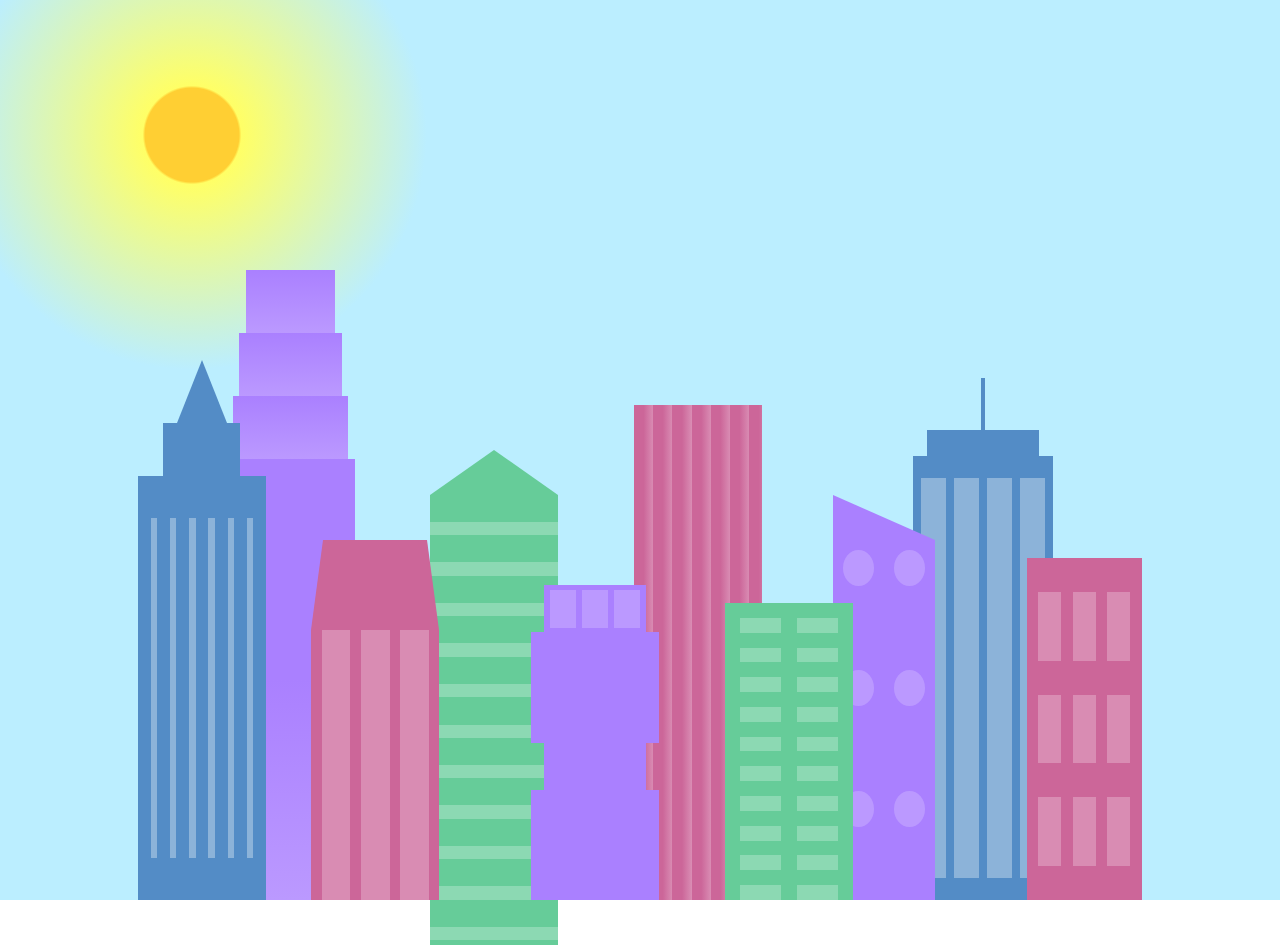
<file: CitySkyline/index.html>
<!DOCTYPE html>
<html>    
  <head>
    <title>City Skyline</title>
    <link href="css/style.css" rel="stylesheet" type="text/css" />   
  </head>

  <body>
    <div class="background-buildings sky">
      <div></div>
      <div></div>
      <div class="bb1 building-wrap">
        <div class="bb1a bb1-window"></div>
        <div class="bb1b bb1-window"></div>
        <div class="bb1c bb1-window"></div>
        <div class="bb1d"></div>
      </div>
      <div class="bb2">
        <div class="bb2a"></div>
        <div class="bb2b"></div>
      </div>
      <div class="bb3"></div>
      <div></div>
      <div class="bb4 building-wrap">
        <div class="bb4a"></div>
        <div class="bb4b"></div>
        <div class="bb4c window-wrap">
          <div class="bb4-window"></div>
          <div class="bb4-window"></div>
          <div class="bb4-window"></div>
          <div class="bb4-window"></div>
        </div>
      </div>
      <div></div>
      <div></div>
    </div>

    <div class="foreground-buildings">
      <div></div>
      <div></div>
      <div class="fb1 building-wrap">
        <div class="fb1a"></div>
        <div class="fb1b"></div>
        <div class="fb1c"></div>
      </div>
      <div class="fb2">
        <div class="fb2a"></div>
        <div class="fb2b window-wrap">
          <div class="fb2-window"></div>
          <div class="fb2-window"></div>
          <div class="fb2-window"></div>
        </div>
      </div>
      <div></div>
      <div class="fb3 building-wrap">
        <div class="fb3a window-wrap">
          <div class="fb3-window"></div>
          <div class="fb3-window"></div>
          <div class="fb3-window"></div>
        </div>
        <div class="fb3b"></div>
        <div class="fb3a"></div>
        <div class="fb3b"></div>
      </div>
      <div class="fb4">
        <div class="fb4a"></div>
        <div class="fb4b">
          <div class="fb4-window"></div>
          <div class="fb4-window"></div>
          <div class="fb4-window"></div>
          <div class="fb4-window"></div>
          <div class="fb4-window"></div>
          <div class="fb4-window"></div>
        </div>
      </div>
      <div class="fb5"></div>
      <div class="fb6"></div>
      <div></div>
      <div></div>
    </div>
  </body>
</html>
</file>
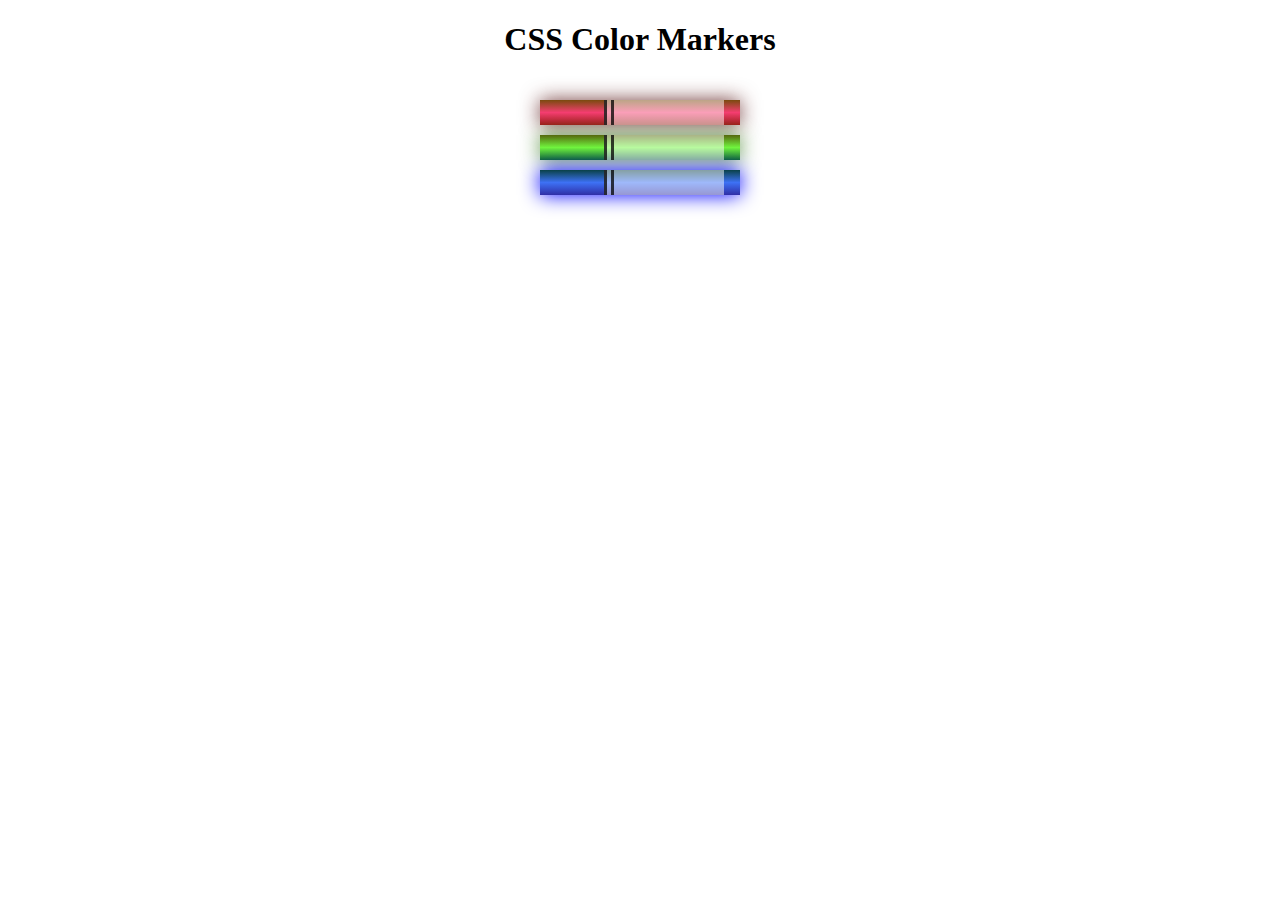
<file: CSSColorMarkers/index.html>
<!DOCTYPE html>
<html>
  <head>
    <meta charset="utf-8">
    <meta name="viewport" content="width=device-width, initial-scale=1.0">
    <title>Colored Markers</title>
    <link rel="stylesheet" type="text/css" href="css/styles.css">
  </head>
  <body>
    <h1>CSS Color Markers</h1>
    <div class="container">
      <div class="marker red">
        <div class="cap"></div>
        <div class="sleeve"></div>
      </div>
      <div class="marker green">
        <div class="cap"></div>
        <div class="sleeve"></div>
      </div>
      <div class="marker blue">
        <div class="cap"></div>
        <div class="sleeve"></div>
      </div>
    </div>
  </body>
</html>
</file>
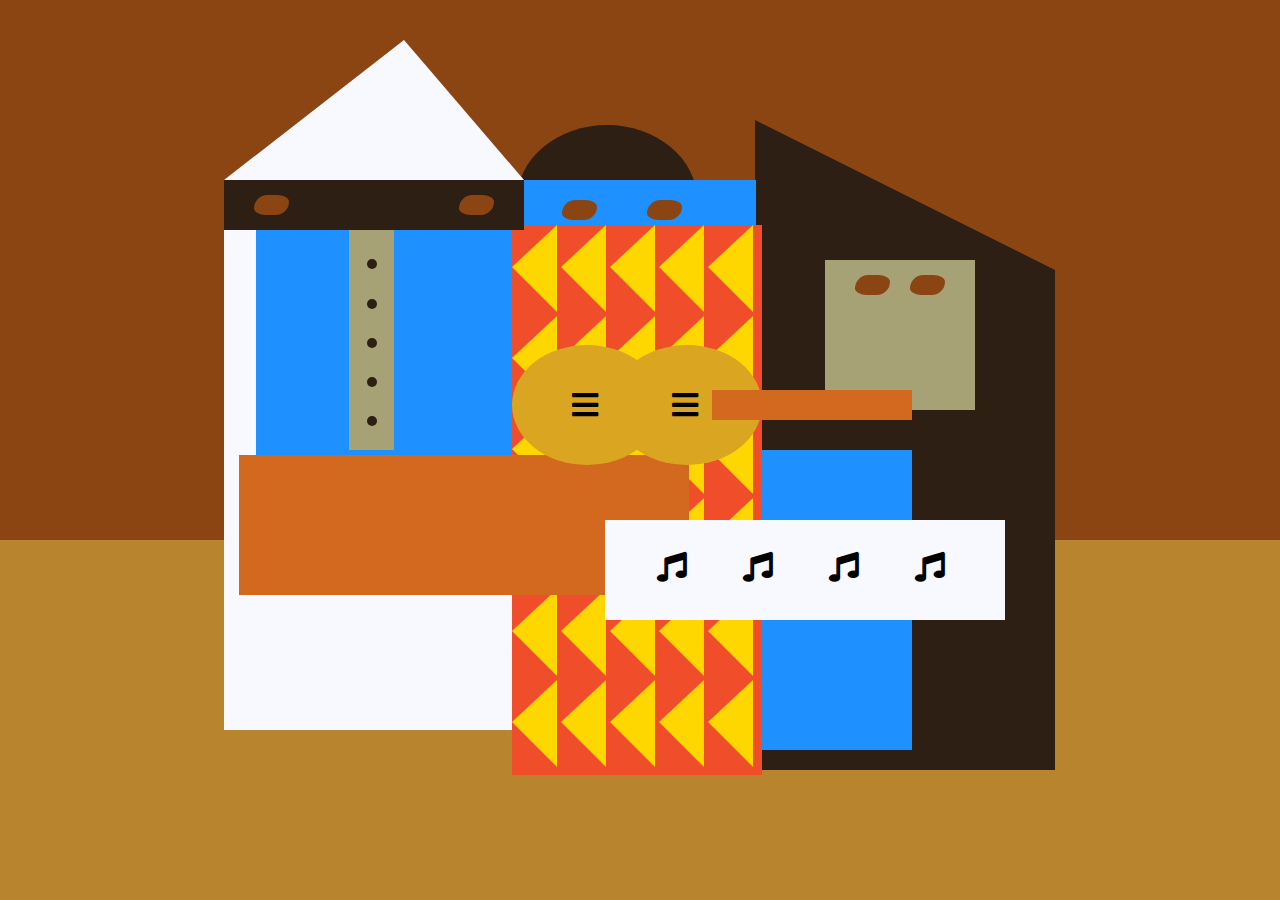
<file: PicassoPainting/index.html>
<!DOCTYPE html>
<html>
  <head>
    <meta charset="utf-8">
    <title>Picasso Painting</title>
    <link rel="stylesheet" type="text/css" href="css/styles.css" />
    <link rel="stylesheet" href="https://use.fontawesome.com/releases/v5.8.2/css/all.css">
  </head>
  <body>
    <div id="back-wall"></div>
        <div class="characters">
          <div id="offwhite-character">
            <div id="white-hat"></div>
            <div id="black-mask">
              <div class="eyes left"></div>
              <div class="eyes right"></div>
            </div>
            <div id="gray-instrument">
              <div class="black-dot"></div>
              <div class="black-dot"></div>
              <div class="black-dot"></div>
              <div class="black-dot"></div>
              <div class="black-dot"></div>
            </div>
            <div id="tan-table"></div>
          </div>
          <div id="black-character">
            <div id="black-hat"></div>
            <div id="gray-mask">
              <div class="eyes left"></div>
              <div class="eyes right"></div>
            </div>
            <div id="white-paper">
              <i class="fas fa-music"></i>
              <i class="fas fa-music"></i>
              <i class="fas fa-music"></i>
              <i class="fas fa-music"></i>
            </div>
          </div>
          <div class="blue" id="blue-left"></div>
          <div class="blue" id="blue-right"></div>
          <div id="orange-character">
            <div id="black-round-hat"></div>
            <div id="eyes-div">
              <div class="eyes left"></div>
              <div class="eyes right"></div>
            </div>
            <div id="triangles">
              <div class="triangle"></div>
              <div class="triangle"></div>
              <div class="triangle"></div>
              <div class="triangle"></div>
              <div class="triangle"></div>
              <div class="triangle"></div>
              <div class="triangle"></div>
              <div class="triangle"></div>
              <div class="triangle"></div>
              <div class="triangle"></div>
              <div class="triangle"></div>
              <div class="triangle"></div>
              <div class="triangle"></div>
              <div class="triangle"></div>
              <div class="triangle"></div>
              <div class="triangle"></div>
              <div class="triangle"></div>
              <div class="triangle"></div>
              <div class="triangle"></div>
              <div class="triangle"></div>
              <div class="triangle"></div>
              <div class="triangle"></div>
              <div class="triangle"></div>
              <div class="triangle"></div>
              <div class="triangle"></div>
              <div class="triangle"></div>
              <div class="triangle"></div>
              <div class="triangle"></div>
              <div class="triangle"></div>
              <div class="triangle"></div>
            </div>
            <div id="guitar">
              <div class="guitar" id="guitar-left">
                <i class="fas fa-bars"></i>
              </div>
              <div class="guitar" id="guitar-right">
                <i class="fas fa-bars"></i>
              </div>
              <div id="guitar-neck"></div>
            </div>
          </div>
        </div>
  </body>
</html>
</file>
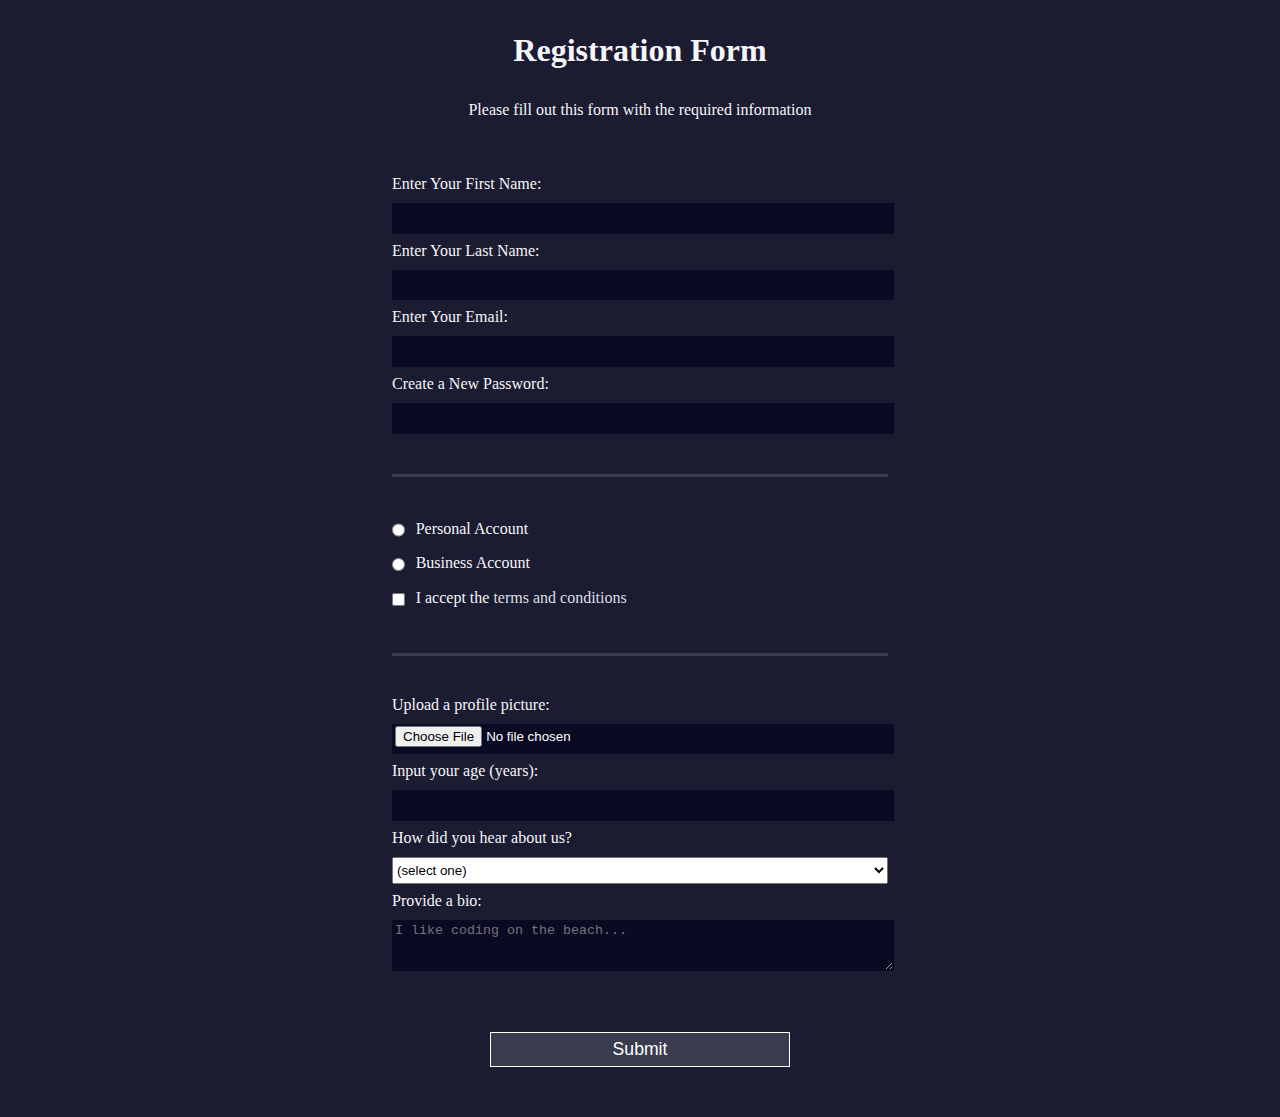
<file: RegistrationForm/index.html>
<!DOCTYPE html>
<html>
  <head>
    <title>Registration Form</title>
	  <link rel="stylesheet" type="text/css" href="css/styles.css" />
  </head>
  <body>
    <h1>Registration Form</h1>
    <p>Please fill out this form with the required information</p>
    <form action='https://register-demo.freecodecamp.org'>
      <fieldset>
        <label>Enter Your First Name: <input type="text" name="first-name" required /></label>
        <label>Enter Your Last Name: <input type="text" name="last-name" required /></label>
        <label>Enter Your Email: <input type="email" name="email" required /></label>
        <label>Create a New Password: <input type="password" name="password" pattern="[a-z0-5]{8,}" required /></label>
      </fieldset>
      <fieldset>
        <label><input type="radio" name="account-type" class="inline" /> Personal Account</label>
        <label><input type="radio" name="account-type" class="inline" /> Business Account</label>
        <label>
          <input type="checkbox" name="terms" class="inline" required /> I accept the <a href="https://www.freecodecamp.org/news/terms-of-service/">terms and conditions</a>
			  </label>
      </fieldset>
      <fieldset>
        <label>Upload a profile picture: <input type="file" name="file" /></label>
        <label>Input your age (years): <input type="number" name="age" min="13" max="120" />
			  </label>
        <label>How did you hear about us?
          <select name="referrer">
            <option value="">(select one)</option>
            <option value="1">freeCodeCamp News</option>
            <option value="2">freeCodeCamp YouTube Channel</option>
            <option value="3">freeCodeCamp Forum</option>
            <option value="4">Other</option>
          </select>
        </label>
        <label>Provide a bio:
          <textarea name="bio" rows="3" cols="30" placeholder="I like coding on the beach..."></textarea>
			  </label>
      </fieldset>
      <input type="submit" value="Submit" />
    </form>
  </body>
</html>
</file>
<file: CitySkyline/css/style.css>
:root {
    --building-color1: #aa80ff;
    --building-color2: #66cc99;
    --building-color3: #cc6699;
    --building-color4: #538cc6;
    --window-color1: #bb99ff;
    --window-color2: #8cd9b3;
    --window-color3: #d98cb3;
    --window-color4: #8cb3d9;
  }
  
  * {
    box-sizing: border-box;
  }
  
  body {
    height: 100vh;
    margin: 0;
    overflow: hidden;
  }
  
  .background-buildings, .foreground-buildings {
    width: 100%;
    height: 100%;
    display: flex;
    align-items: flex-end;
    justify-content: space-evenly;
    position: absolute;
    top: 0;
  }
  
  .building-wrap {
    display: flex;
    flex-direction: column;
    align-items: center;
  }
  
  .window-wrap {
    display: flex;
    align-items: center;
    justify-content: space-evenly;
  }
  
  .sky {
    background: radial-gradient(
        closest-corner circle at 15% 15%,
        #ffcf33,
        #ffcf33 20%,
        #ffff66 21%,
        #bbeeff 100%
      );
  }
  
  /* BACKGROUND BUILDINGS - "bb" stands for "background building" */
  .bb1 {
    width: 10%;
    height: 70%;
  }
  
  .bb1a {
    width: 70%;
  }
    
  .bb1b {
    width: 80%;
  }
    
  .bb1c {
    width: 90%;
  }
  
  .bb1d {
    width: 100%;
    height: 70%;
    background: linear-gradient(
        var(--building-color1) 50%,
        var(--window-color1)
      );
  }
  
  .bb1-window {
    height: 10%;
    background: linear-gradient(
        var(--building-color1),
        var(--window-color1)
      );
  }
  
  .bb2 {
    width: 10%;
    height: 50%;
  }
  
  .bb2a {
    border-bottom: 5vh solid var(--building-color2);
    border-left: 5vw solid transparent;
    border-right: 5vw solid transparent;
  }
  
  .bb2b {
    width: 100%;
    height: 100%;
    background: repeating-linear-gradient(
        var(--building-color2),
        var(--building-color2) 6%,
        var(--window-color2) 6%,
        var(--window-color2) 9%
      );
  }
  
  .bb3 {
    width: 10%;
    height: 55%;
    background: repeating-linear-gradient(
        90deg,
        var(--building-color3),
        var(--building-color3),
        var(--window-color3) 15%
      );
  }
  
  .bb4 {
    width: 11%;
    height: 58%;
  }
  
  .bb4a {
    width: 3%;
    height: 10%;
    background-color: var(--building-color4);
  }
  
  .bb4b {
    width: 80%;
    height: 5%;
    background-color: var(--building-color4);
  }
    
  .bb4c {
    width: 100%;
    height: 85%;
    background-color: var(--building-color4);
  }
  
  .bb4-window {
    width: 18%;
    height: 90%;
    background-color: var(--window-color4);
  }
  
  /* FOREGROUND BUILDINGS - "fb" stands for "foreground building" */
  .fb1 {
    width: 10%;
    height: 60%;
  }
  
  .fb1a {
    border-bottom: 7vh solid var(--building-color4);
    border-left: 2vw solid transparent;
    border-right: 2vw solid transparent;
  }
  
  .fb1b {
    width: 60%;
    height: 10%;
    background-color: var(--building-color4);
  }
    
  .fb1c {
    width: 100%;
    height: 80%;
    background: repeating-linear-gradient(
        90deg,
        var(--building-color4),
        var(--building-color4) 10%,
        transparent 10%,
        transparent 15%
      ),
      repeating-linear-gradient(
        var(--building-color4),
        var(--building-color4) 10%,
        var(--window-color4) 10%,
        var(--window-color4) 90%
      );
  }
  
  .fb2 {
    width: 10%;
    height: 40%;
  }
  
  .fb2a {
    width: 100%;
    border-bottom: 10vh solid var(--building-color3);
    border-left: 1vw solid transparent;
    border-right: 1vw solid transparent;
  }
  
  .fb2b {
    width: 100%;
    height: 75%;
    background-color: var(--building-color3);
  }
  
  .fb2-window {
    width: 22%;
    height: 100%;
    background-color: var(--window-color3);
  }
  
  .fb3 {
    width: 10%;
    height: 35%;
  }
    
  .fb3a {
    width: 80%;
    height: 15%;
    background-color: var(--building-color1);
  }
    
  .fb3b {
    width: 100%;
    height: 35%;
    background-color: var(--building-color1);
  }
  
  .fb3-window {
    width: 25%;
    height: 80%;
    background-color: var(--window-color1);
  }
  
  .fb4 {
    width: 8%;
    height: 45%;
    position: relative;
    left: 10%;
  }
  
  .fb4a {
    border-top: 5vh solid transparent;
    border-left: 8vw solid var(--building-color1);
  }
  
  .fb4b {
    width: 100%;
    height: 89%;
    background-color: var(--building-color1);
    display: flex;
    flex-wrap: wrap;
  }
  
  .fb4-window {
    width: 30%;
    height: 10%;
    border-radius: 50%;
    background-color: var(--window-color1);
    margin: 10%;
  }
  
  .fb5 {
    width: 10%;
    height: 33%;
    position: relative;
    right: 10%;
    background: repeating-linear-gradient(
        var(--building-color2),
        var(--building-color2) 5%,
        transparent 5%,
        transparent 10%
      ),
      repeating-linear-gradient(
        90deg,
        var(--building-color2),
        var(--building-color2) 12%,
        var(--window-color2) 12%,
        var(--window-color2) 44%
      );
  }
  
  .fb6 {
    width: 9%;
    height: 38%;
    background: repeating-linear-gradient(
        90deg,
        var(--building-color3),
        var(--building-color3) 10%,
        transparent 10%,
        transparent 30%
      ),
      repeating-linear-gradient(
        var(--building-color3),
        var(--building-color3) 10%,
        var(--window-color3) 10%,
        var(--window-color3) 30%
      );
  }
  
  @media (max-width: 1000px) {
    :root {
      --window-color1: #777;
      --window-color2: #777;
      --window-color3: #777;
      --window-color4: #777;
    }
    .sky {
      background: radial-gradient(
          closest-corner circle at 15% 15%,
          #ccc,
          #ccc 20%,
          #445 21%,
          #223 100%
        );
    }
  }
</file>
<file: CSSColorMarkers/css/styles.css>
h1 {
    text-align: center;
  }
  
  .container {
    background-color: rgb(255, 255, 255);
    padding: 10px 0;
  }
  
  .marker {
    width: 200px;
    height: 25px;
    margin: 10px auto;
  }
  
  .cap {
    width: 60px;
    height: 25px;
  }
  
  .sleeve {
    width: 110px;
    height: 25px;
    background-color: rgba(255, 255, 255, 0.5);
    border-left: 10px double rgba(0, 0, 0, 0.75);
  }
  
  .cap, .sleeve {
    display: inline-block;
  }
  
  .red {
    background: linear-gradient(rgb(122, 74, 14), rgb(245, 62, 113), rgb(162, 27, 27));
    box-shadow: 0 0 20px 0 rgba(83, 14, 14, 0.8);
  }
  
  .green {
    background: linear-gradient(#55680D, #71F53E, #116C31);
    box-shadow: 0 0 20px 0 #3B7E20CC;
  }
  
  .blue {
    background: linear-gradient(hsl(186, 76%, 16%), hsl(223, 90%, 60%), hsl(240, 56%, 42%));
    box-shadow: 0 0 20px 0 blue;
  }
</file>
<file: PicassoPainting/css/styles.css>
body {
    background-color: rgb(184, 132, 46);
  }
  
  #back-wall {
    background-color: #8B4513;
    width: 100%;
    height: 60%;
    position: absolute;
    top: 0;
    left: 0;
    z-index: -1;
  }
  
  #offwhite-character {
    width: 300px;
    height: 550px;
    background-color: GhostWhite;
    position: absolute;
    top: 20%;
    left: 17.5%;
  }
  
  #white-hat {
    width: 0;
    height: 0;
    border-style: solid;
    border-width: 0 120px 140px 180px;
    border-top-color: transparent;
    border-right-color: transparent;
    border-bottom-color: GhostWhite;
    border-left-color: transparent;
    position: absolute;
    top: -140px;
    left: 0;
  }
  
  #black-mask {
    width: 100%;
    height: 50px;
    background-color: rgb(45, 31, 19);
    position: absolute;
    top: 0;
    left: 0;
    z-index: 1;
  }
  
  #gray-instrument {
    width: 15%;
    height: 40%;
    background-color: rgb(167, 162, 117);
    position: absolute;
    top: 50px;
    left: 125px;
    z-index: 1;
  }
  
  .black-dot {
    width: 10px;
    height: 10px;
    background-color: rgb(45, 31, 19);
    border-radius: 50%;
    display: block;
    margin: auto;
    margin-top: 65%;
  }
  
  #tan-table {
    width: 450px;
    height: 140px;
    background-color: #D2691E;
    position: absolute;
    top: 275px;
    left: 15px;
    z-index: 1;
  }
  
  #black-character {
    width: 300px;
    height: 500px;
    background-color: rgb(45, 31, 19);
    position: absolute;
    top: 30%;
    left: 59%;
  }
  
  #black-hat {
    width: 0;
    height: 0;
    border-style: solid;
    border-width: 150px 0 0 300px;
    border-top-color: transparent;
    border-right-color: transparent;
    border-bottom-color: transparent;
    border-left-color: rgb(45, 31, 19);
    position: absolute;
    top: -150px;
    left: 0;
  }
  
  #gray-mask {
    width: 150px;
    height: 150px;
    background-color: rgb(167, 162, 117);
    position: absolute;
    top: -10px;
    left: 70px;
  }
  
  #white-paper {
    width: 400px;
    height: 100px;
    background-color: GhostWhite;
    position: absolute;
    top: 250px;
    left: -150px;
    z-index: 1;
  }
  
  .fa-music {
    display: inline-block;
    margin-top: 8%;
    margin-left: 13%;
  }
  
  .blue {
    background-color: #1E90FF;
  }
  
  #blue-left {
    width: 500px;
    height: 300px;
    position: absolute;
    top: 20%;
    left: 20%;
  }
  
  #blue-right {
    width: 400px;
    height: 300px;
    position: absolute;
    top: 50%;
    left: 40%;
  }
  
  #orange-character {
    width: 250px;
    height: 550px;
    background-color: rgb(240, 78, 42);
    position: absolute;
    top: 25%;
    left: 40%;
  }
  
  #black-round-hat {
    width: 180px;
    height: 150px;
    background-color: rgb(45, 31, 19);
    border-radius: 50%;
    position: absolute;
    top: -100px;
    left: 5px;
    z-index: -1;
  }
  
  #eyes-div {
    width: 180px;
    height: 50px;
    position: absolute;
    top: -40px;
    left: 20px;
    z-index: 3;
  }
  
  #triangles {
    width: 250px;
    height: 550px;
  }
  
  .triangle {
    width: 0;
    height: 0;
    border-style: solid;
    border-width: 42px 45px 45px 0;
    border-top-color: transparent;
    border-right-color: Gold; /* yellow */
    border-bottom-color: transparent;
    border-left-color: transparent;
    display: inline-block;
  }
  
  #guitar {
    width: 100%;
    height: 100px;
    position: absolute;
    top: 120px;
    left: 0px;
    z-index: 3;
  }
  
  .guitar {
    width: 150px;
    height: 120px;
    background-color: Goldenrod;
    border-radius: 50%;
  }
  
  #guitar-left {
    position: absolute;
    left: 0px;
  }
  
  #guitar-right {
    position: absolute;
    left: 100px;
  }
  
  .fa-bars {
    display: block;
    margin-top: 30%;
    margin-left: 40%;
  }
  
  #guitar-neck {
    width: 200px;
    height: 30px;
    background-color: #D2691E;
    position: absolute;
    top: 45px;
    left: 200px;
    z-index: 3;
  }
  
  .eyes {
    width: 35px;
    height: 20px;
    background-color: #8B4513;
    border-radius: 20px 50%;
  }
  
  .right {
    position: absolute;
    top: 15px;
    right: 30px;
  }
  
  .left {
    position: absolute;
    top: 15px;
    left: 30px;
  }
  
  
  body {
    background-color: rgb(184, 132, 46);
  }
  
  #back-wall {
    background-color: #8B4513;
    width: 100%;
    height: 60%;
    position: absolute;
    top: 0;
    left: 0;
    z-index: -1;
  }
  
  #offwhite-character {
    width: 300px;
    height: 550px;
    background-color: GhostWhite;
    position: absolute;
    top: 20%;
    left: 17.5%;
  }
  
  #white-hat {
    width: 0;
    height: 0;
    border-style: solid;
    border-width: 0 120px 140px 180px;
    border-top-color: transparent;
    border-right-color: transparent;
    border-bottom-color: GhostWhite;
    border-left-color: transparent;
    position: absolute;
    top: -140px;
    left: 0;
  }
  
  #black-mask {
    width: 100%;
    height: 50px;
    background-color: rgb(45, 31, 19);
    position: absolute;
    top: 0;
    left: 0;
    z-index: 1;
  }
  
  #gray-instrument {
    width: 15%;
    height: 40%;
    background-color: rgb(167, 162, 117);
    position: absolute;
    top: 50px;
    left: 125px;
    z-index: 1;
  }
  
  .black-dot {
    width: 10px;
    height: 10px;
    background-color: rgb(45, 31, 19);
    border-radius: 50%;
    display: block;
    margin: auto;
    margin-top: 65%;
  }
  
  #tan-table {
    width: 450px;
    height: 140px;
    background-color: #D2691E;
    position: absolute;
    top: 275px;
    left: 15px;
    z-index: 1;
  }
  
  #black-character {
    width: 300px;
    height: 500px;
    background-color: rgb(45, 31, 19);
    position: absolute;
    top: 30%;
    left: 59%;
  }
  
  #black-hat {
    width: 0;
    height: 0;
    border-style: solid;
    border-width: 150px 0 0 300px;
    border-top-color: transparent;
    border-right-color: transparent;
    border-bottom-color: transparent;
    border-left-color: rgb(45, 31, 19);
    position: absolute;
    top: -150px;
    left: 0;
  }
  
  #gray-mask {
    width: 150px;
    height: 150px;
    background-color: rgb(167, 162, 117);
    position: absolute;
    top: -10px;
    left: 70px;
  }
  
  #white-paper {
    width: 400px;
    height: 100px;
    background-color: GhostWhite;
    position: absolute;
    top: 250px;
    left: -150px;
    z-index: 1;
  }
  
  .fa-music {
    display: inline-block;
    margin-top: 8%;
    margin-left: 13%;
  }
  
  .blue {
    background-color: #1E90FF;
  }
  
  #blue-left {
    width: 500px;
    height: 300px;
    position: absolute;
    top: 20%;
    left: 20%;
  }
  
  #blue-right {
    width: 400px;
    height: 300px;
    position: absolute;
    top: 50%;
    left: 40%;
  }
  
  #orange-character {
    width: 250px;
    height: 550px;
    background-color: rgb(240, 78, 42);
    position: absolute;
    top: 25%;
    left: 40%;
  }
  
  #black-round-hat {
    width: 180px;
    height: 150px;
    background-color: rgb(45, 31, 19);
    border-radius: 50%;
    position: absolute;
    top: -100px;
    left: 5px;
    z-index: -1;
  }
  
  #eyes-div {
    width: 180px;
    height: 50px;
    position: absolute;
    top: -40px;
    left: 20px;
    z-index: 3;
  }
  
  #triangles {
    width: 250px;
    height: 550px;
  }
  
  .triangle {
    width: 0;
    height: 0;
    border-style: solid;
    border-width: 42px 45px 45px 0;
    border-top-color: transparent;
    border-right-color: Gold; /* yellow */
    border-bottom-color: transparent;
    border-left-color: transparent;
    display: inline-block;
  }
  
  #guitar {
    width: 100%;
    height: 100px;
    position: absolute;
    top: 120px;
    left: 0px;
    z-index: 3;
  }
  
  .guitar {
    width: 150px;
    height: 120px;
    background-color: Goldenrod;
    border-radius: 50%;
  }
  
  #guitar-left {
    position: absolute;
    left: 0px;
  }
  
  #guitar-right {
    position: absolute;
    left: 100px;
  }
  
  .fa-bars {
    display: block;
    margin-top: 30%;
    margin-left: 40%;
  }
  
  #guitar-neck {
    width: 200px;
    height: 30px;
    background-color: #D2691E;
    position: absolute;
    top: 45px;
    left: 200px;
    z-index: 3;
  }
  
  .eyes {
    width: 35px;
    height: 20px;
    background-color: #8B4513;
    border-radius: 20px 50%;
  }
  
  .right {
    position: absolute;
    top: 15px;
    right: 30px;
  }
  
  .left {
    position: absolute;
    top: 15px;
    left: 30px;
  }
  
  .fas{
    font-size: 30px;
  }
</file>
<file: RegistrationForm/css/styles.css>
body {
    width: 100%;
    height: 100vh;
    margin: 0;
    background-color: #1b1b32;
      color: #f5f6f7;
    font-family: Tahoma;
      font-size: 16px;
  }
  
  h1, p {
    margin: 1em auto;
    text-align: center;
  }
  
  form {
    width: 60vw;
      max-width: 500px;
      min-width: 300px;
      margin: 0 auto;
    padding-bottom: 2em;
  }
  
  fieldset {
    border: none;
      padding: 2rem 0;
  }
  
  fieldset:not(:last-of-type) {
    border-bottom: 3px solid #3b3b4f;
  }
  
  label {
    display: block;
      margin: 0.5rem 0;
  }
  
  input,
  textarea,
  select {
    margin: 10px 0 0 0;
      width: 100%;
    min-height: 2em;
  }
  
  input, textarea {
    background-color: #0a0a23;
    border: 1px solid #0a0a23;
    color: #ffffff;
  }
  
  .inline {
    width: unset;
    margin: 0 0.5em 0 0;
    vertical-align: middle;
  }
  
  input[type="submit"] {
    display: block;
    width: 60%;
    margin: 1em auto;
    height: 2em;
    font-size: 1.1rem;
    background-color: #3b3b4f;
    border-color: white;
    min-width: 300px;
  }
  
  input[type="file"] {
    padding: 1px 2px;
  }
  
  a{
    color: #dfdfe2;
    text-decoration: none;
  }
</file>
